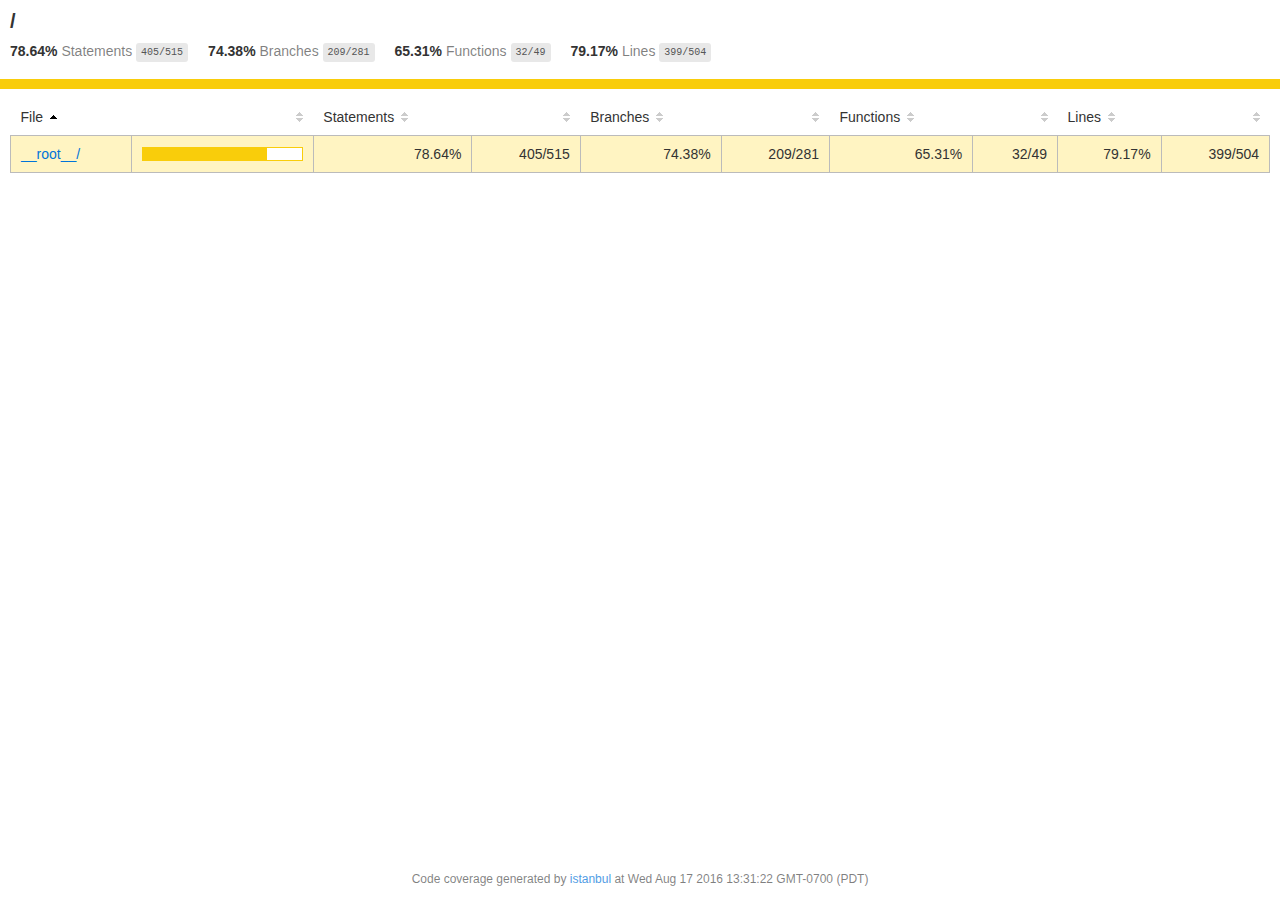
<file: node_modules/terraformer-wkt-parser/coverage/index.html>
<!doctype html>
<html lang="en">
<head>
    <title>Code coverage report for All files</title>
    <meta charset="utf-8" />
    <link rel="stylesheet" href="prettify.css" />
    <link rel="stylesheet" href="base.css" />
    <meta name="viewport" content="width=device-width, initial-scale=1">
    <style type='text/css'>
        .coverage-summary .sorter {
            background-image: url(sort-arrow-sprite.png);
        }
    </style>
</head>
<body>
<div class='wrapper'>
  <div class='pad1'>
    <h1>
      /
    </h1>
    <div class='clearfix'>
      <div class='fl pad1y space-right2'>
        <span class="strong">78.64% </span>
        <span class="quiet">Statements</span>
        <span class='fraction'>405/515</span>
      </div>
      <div class='fl pad1y space-right2'>
        <span class="strong">74.38% </span>
        <span class="quiet">Branches</span>
        <span class='fraction'>209/281</span>
      </div>
      <div class='fl pad1y space-right2'>
        <span class="strong">65.31% </span>
        <span class="quiet">Functions</span>
        <span class='fraction'>32/49</span>
      </div>
      <div class='fl pad1y space-right2'>
        <span class="strong">79.17% </span>
        <span class="quiet">Lines</span>
        <span class='fraction'>399/504</span>
      </div>
    </div>
  </div>
  <div class='status-line medium'></div>
<div class="pad1">
<table class="coverage-summary">
<thead>
<tr>
   <th data-col="file" data-fmt="html" data-html="true" class="file">File</th>
   <th data-col="pic" data-type="number" data-fmt="html" data-html="true" class="pic"></th>
   <th data-col="statements" data-type="number" data-fmt="pct" class="pct">Statements</th>
   <th data-col="statements_raw" data-type="number" data-fmt="html" class="abs"></th>
   <th data-col="branches" data-type="number" data-fmt="pct" class="pct">Branches</th>
   <th data-col="branches_raw" data-type="number" data-fmt="html" class="abs"></th>
   <th data-col="functions" data-type="number" data-fmt="pct" class="pct">Functions</th>
   <th data-col="functions_raw" data-type="number" data-fmt="html" class="abs"></th>
   <th data-col="lines" data-type="number" data-fmt="pct" class="pct">Lines</th>
   <th data-col="lines_raw" data-type="number" data-fmt="html" class="abs"></th>
</tr>
</thead>
<tbody><tr>
	<td class="file medium" data-value="__root__/"><a href="__root__/index.html">__root__/</a></td>
	<td data-value="78.64" class="pic medium"><div class="chart"><div class="cover-fill" style="width: 78%;"></div><div class="cover-empty" style="width:22%;"></div></div></td>
	<td data-value="78.64" class="pct medium">78.64%</td>
	<td data-value="515" class="abs medium">405/515</td>
	<td data-value="74.38" class="pct medium">74.38%</td>
	<td data-value="281" class="abs medium">209/281</td>
	<td data-value="65.31" class="pct medium">65.31%</td>
	<td data-value="49" class="abs medium">32/49</td>
	<td data-value="79.17" class="pct medium">79.17%</td>
	<td data-value="504" class="abs medium">399/504</td>
	</tr>

</tbody>
</table>
</div><div class='push'></div><!-- for sticky footer -->
</div><!-- /wrapper -->
<div class='footer quiet pad2 space-top1 center small'>
  Code coverage
  generated by <a href="http://istanbul-js.org/" target="_blank">istanbul</a> at Wed Aug 17 2016 13:31:22 GMT-0700 (PDT)
</div>
</div>
<script src="prettify.js"></script>
<script>
window.onload = function () {
        if (typeof prettyPrint === 'function') {
            prettyPrint();
        }
};
</script>
<script src="sorter.js"></script>
</body>
</html>
</file>
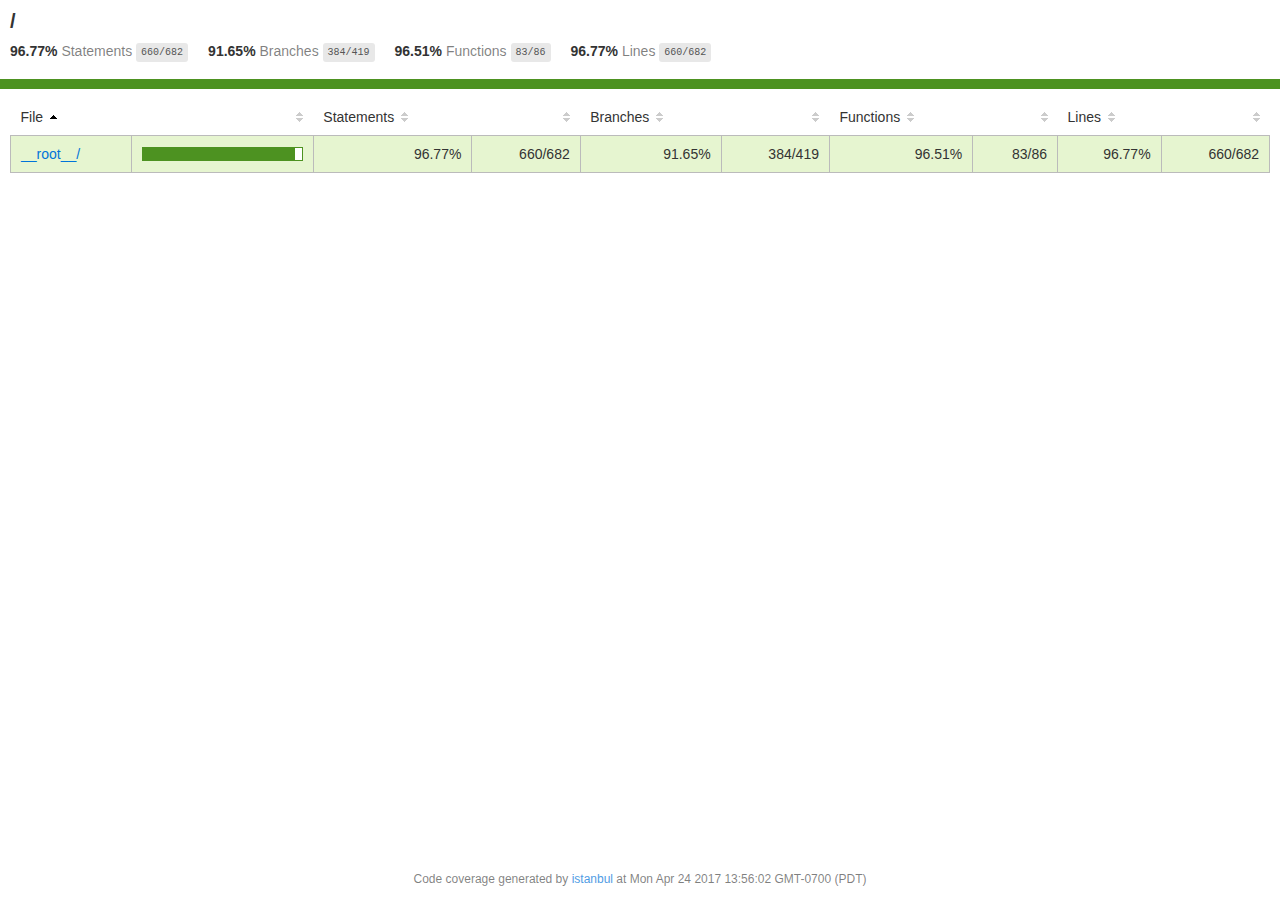
<file: node_modules/terraformer/.coverage/index.html>
<!doctype html>
<html lang="en">
<head>
    <title>Code coverage report for All files</title>
    <meta charset="utf-8" />
    <link rel="stylesheet" href="prettify.css" />
    <link rel="stylesheet" href="base.css" />
    <meta name="viewport" content="width=device-width, initial-scale=1">
    <style type='text/css'>
        .coverage-summary .sorter {
            background-image: url(sort-arrow-sprite.png);
        }
    </style>
</head>
<body>
<div class='wrapper'>
  <div class='pad1'>
    <h1>
      /
    </h1>
    <div class='clearfix'>
      <div class='fl pad1y space-right2'>
        <span class="strong">96.77% </span>
        <span class="quiet">Statements</span>
        <span class='fraction'>660/682</span>
      </div>
      <div class='fl pad1y space-right2'>
        <span class="strong">91.65% </span>
        <span class="quiet">Branches</span>
        <span class='fraction'>384/419</span>
      </div>
      <div class='fl pad1y space-right2'>
        <span class="strong">96.51% </span>
        <span class="quiet">Functions</span>
        <span class='fraction'>83/86</span>
      </div>
      <div class='fl pad1y space-right2'>
        <span class="strong">96.77% </span>
        <span class="quiet">Lines</span>
        <span class='fraction'>660/682</span>
      </div>
    </div>
  </div>
  <div class='status-line high'></div>
<div class="pad1">
<table class="coverage-summary">
<thead>
<tr>
   <th data-col="file" data-fmt="html" data-html="true" class="file">File</th>
   <th data-col="pic" data-type="number" data-fmt="html" data-html="true" class="pic"></th>
   <th data-col="statements" data-type="number" data-fmt="pct" class="pct">Statements</th>
   <th data-col="statements_raw" data-type="number" data-fmt="html" class="abs"></th>
   <th data-col="branches" data-type="number" data-fmt="pct" class="pct">Branches</th>
   <th data-col="branches_raw" data-type="number" data-fmt="html" class="abs"></th>
   <th data-col="functions" data-type="number" data-fmt="pct" class="pct">Functions</th>
   <th data-col="functions_raw" data-type="number" data-fmt="html" class="abs"></th>
   <th data-col="lines" data-type="number" data-fmt="pct" class="pct">Lines</th>
   <th data-col="lines_raw" data-type="number" data-fmt="html" class="abs"></th>
</tr>
</thead>
<tbody><tr>
	<td class="file high" data-value="__root__/"><a href="__root__/index.html">__root__/</a></td>
	<td data-value="96.77" class="pic high"><div class="chart"><div class="cover-fill" style="width: 96%;"></div><div class="cover-empty" style="width:4%;"></div></div></td>
	<td data-value="96.77" class="pct high">96.77%</td>
	<td data-value="682" class="abs high">660/682</td>
	<td data-value="91.65" class="pct high">91.65%</td>
	<td data-value="419" class="abs high">384/419</td>
	<td data-value="96.51" class="pct high">96.51%</td>
	<td data-value="86" class="abs high">83/86</td>
	<td data-value="96.77" class="pct high">96.77%</td>
	<td data-value="682" class="abs high">660/682</td>
	</tr>

</tbody>
</table>
</div><div class='push'></div><!-- for sticky footer -->
</div><!-- /wrapper -->
<div class='footer quiet pad2 space-top1 center small'>
  Code coverage
  generated by <a href="http://istanbul-js.org/" target="_blank">istanbul</a> at Mon Apr 24 2017 13:56:02 GMT-0700 (PDT)
</div>
</div>
<script src="prettify.js"></script>
<script>
window.onload = function () {
        if (typeof prettyPrint === 'function') {
            prettyPrint();
        }
};
</script>
<script src="sorter.js"></script>
</body>
</html>
</file>
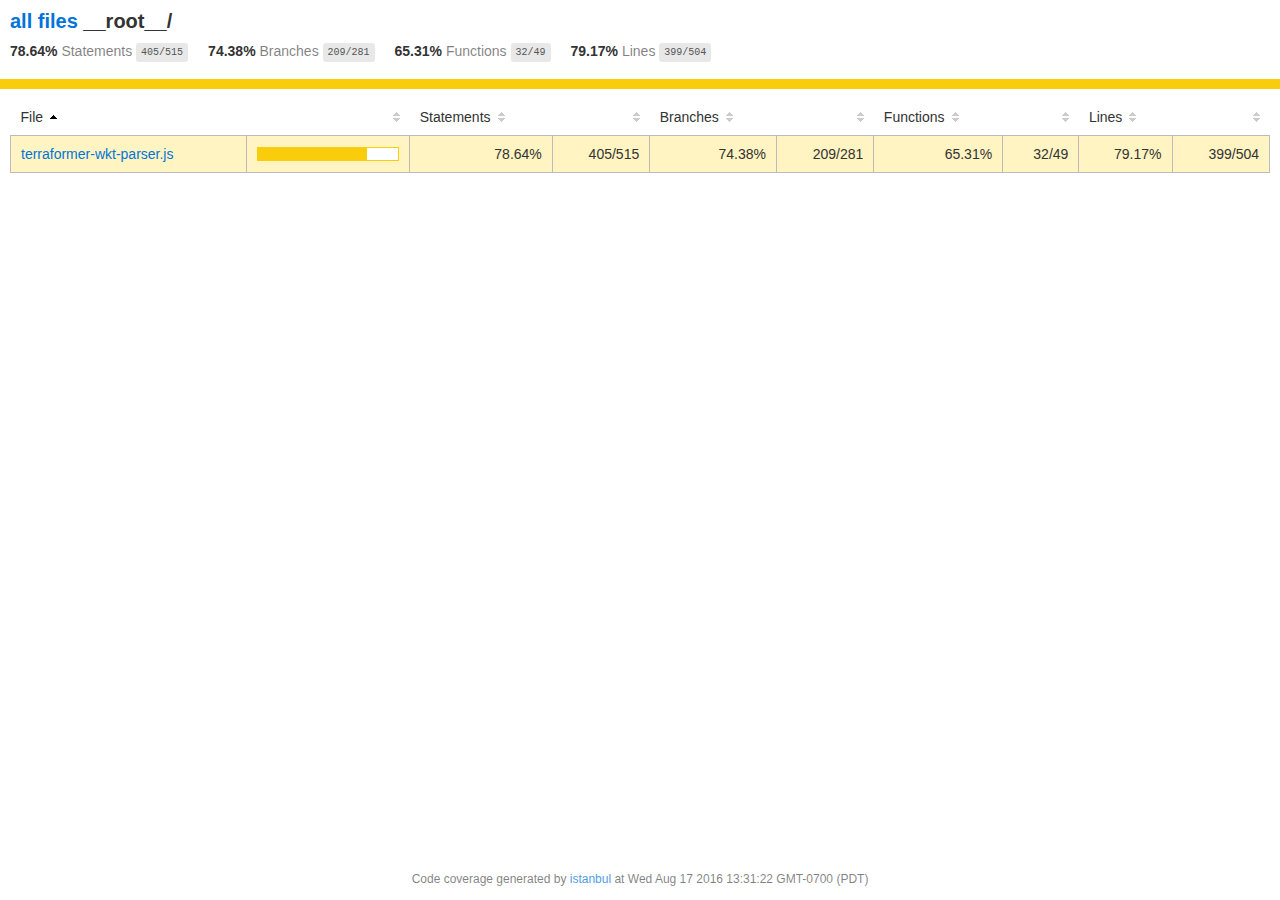
<file: node_modules/terraformer-wkt-parser/coverage/__root__/index.html>
<!doctype html>
<html lang="en">
<head>
    <title>Code coverage report for __root__/</title>
    <meta charset="utf-8" />
    <link rel="stylesheet" href="../prettify.css" />
    <link rel="stylesheet" href="../base.css" />
    <meta name="viewport" content="width=device-width, initial-scale=1">
    <style type='text/css'>
        .coverage-summary .sorter {
            background-image: url(../sort-arrow-sprite.png);
        }
    </style>
</head>
<body>
<div class='wrapper'>
  <div class='pad1'>
    <h1>
      <a href="../index.html">all files</a> __root__/
    </h1>
    <div class='clearfix'>
      <div class='fl pad1y space-right2'>
        <span class="strong">78.64% </span>
        <span class="quiet">Statements</span>
        <span class='fraction'>405/515</span>
      </div>
      <div class='fl pad1y space-right2'>
        <span class="strong">74.38% </span>
        <span class="quiet">Branches</span>
        <span class='fraction'>209/281</span>
      </div>
      <div class='fl pad1y space-right2'>
        <span class="strong">65.31% </span>
        <span class="quiet">Functions</span>
        <span class='fraction'>32/49</span>
      </div>
      <div class='fl pad1y space-right2'>
        <span class="strong">79.17% </span>
        <span class="quiet">Lines</span>
        <span class='fraction'>399/504</span>
      </div>
    </div>
  </div>
  <div class='status-line medium'></div>
<div class="pad1">
<table class="coverage-summary">
<thead>
<tr>
   <th data-col="file" data-fmt="html" data-html="true" class="file">File</th>
   <th data-col="pic" data-type="number" data-fmt="html" data-html="true" class="pic"></th>
   <th data-col="statements" data-type="number" data-fmt="pct" class="pct">Statements</th>
   <th data-col="statements_raw" data-type="number" data-fmt="html" class="abs"></th>
   <th data-col="branches" data-type="number" data-fmt="pct" class="pct">Branches</th>
   <th data-col="branches_raw" data-type="number" data-fmt="html" class="abs"></th>
   <th data-col="functions" data-type="number" data-fmt="pct" class="pct">Functions</th>
   <th data-col="functions_raw" data-type="number" data-fmt="html" class="abs"></th>
   <th data-col="lines" data-type="number" data-fmt="pct" class="pct">Lines</th>
   <th data-col="lines_raw" data-type="number" data-fmt="html" class="abs"></th>
</tr>
</thead>
<tbody><tr>
	<td class="file medium" data-value="terraformer-wkt-parser.js"><a href="terraformer-wkt-parser.js.html">terraformer-wkt-parser.js</a></td>
	<td data-value="78.64" class="pic medium"><div class="chart"><div class="cover-fill" style="width: 78%;"></div><div class="cover-empty" style="width:22%;"></div></div></td>
	<td data-value="78.64" class="pct medium">78.64%</td>
	<td data-value="515" class="abs medium">405/515</td>
	<td data-value="74.38" class="pct medium">74.38%</td>
	<td data-value="281" class="abs medium">209/281</td>
	<td data-value="65.31" class="pct medium">65.31%</td>
	<td data-value="49" class="abs medium">32/49</td>
	<td data-value="79.17" class="pct medium">79.17%</td>
	<td data-value="504" class="abs medium">399/504</td>
	</tr>

</tbody>
</table>
</div><div class='push'></div><!-- for sticky footer -->
</div><!-- /wrapper -->
<div class='footer quiet pad2 space-top1 center small'>
  Code coverage
  generated by <a href="http://istanbul-js.org/" target="_blank">istanbul</a> at Wed Aug 17 2016 13:31:22 GMT-0700 (PDT)
</div>
</div>
<script src="../prettify.js"></script>
<script>
window.onload = function () {
        if (typeof prettyPrint === 'function') {
            prettyPrint();
        }
};
</script>
<script src="../sorter.js"></script>
</body>
</html>
</file>
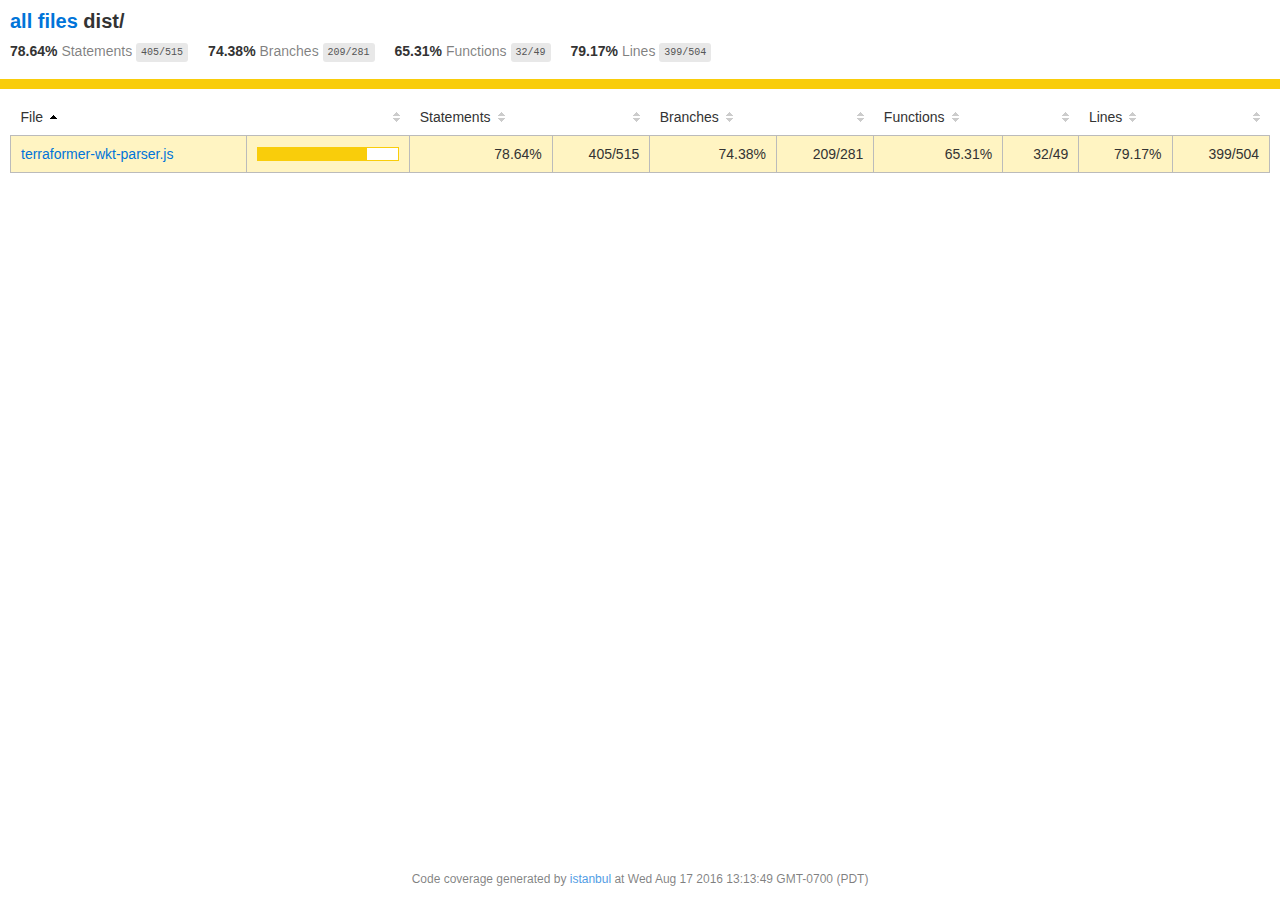
<file: node_modules/terraformer-wkt-parser/coverage/dist/index.html>
<!doctype html>
<html lang="en">
<head>
    <title>Code coverage report for dist/</title>
    <meta charset="utf-8" />
    <link rel="stylesheet" href="../prettify.css" />
    <link rel="stylesheet" href="../base.css" />
    <meta name="viewport" content="width=device-width, initial-scale=1">
    <style type='text/css'>
        .coverage-summary .sorter {
            background-image: url(../sort-arrow-sprite.png);
        }
    </style>
</head>
<body>
<div class='wrapper'>
  <div class='pad1'>
    <h1>
      <a href="../index.html">all files</a> dist/
    </h1>
    <div class='clearfix'>
      <div class='fl pad1y space-right2'>
        <span class="strong">78.64% </span>
        <span class="quiet">Statements</span>
        <span class='fraction'>405/515</span>
      </div>
      <div class='fl pad1y space-right2'>
        <span class="strong">74.38% </span>
        <span class="quiet">Branches</span>
        <span class='fraction'>209/281</span>
      </div>
      <div class='fl pad1y space-right2'>
        <span class="strong">65.31% </span>
        <span class="quiet">Functions</span>
        <span class='fraction'>32/49</span>
      </div>
      <div class='fl pad1y space-right2'>
        <span class="strong">79.17% </span>
        <span class="quiet">Lines</span>
        <span class='fraction'>399/504</span>
      </div>
    </div>
  </div>
  <div class='status-line medium'></div>
<div class="pad1">
<table class="coverage-summary">
<thead>
<tr>
   <th data-col="file" data-fmt="html" data-html="true" class="file">File</th>
   <th data-col="pic" data-type="number" data-fmt="html" data-html="true" class="pic"></th>
   <th data-col="statements" data-type="number" data-fmt="pct" class="pct">Statements</th>
   <th data-col="statements_raw" data-type="number" data-fmt="html" class="abs"></th>
   <th data-col="branches" data-type="number" data-fmt="pct" class="pct">Branches</th>
   <th data-col="branches_raw" data-type="number" data-fmt="html" class="abs"></th>
   <th data-col="functions" data-type="number" data-fmt="pct" class="pct">Functions</th>
   <th data-col="functions_raw" data-type="number" data-fmt="html" class="abs"></th>
   <th data-col="lines" data-type="number" data-fmt="pct" class="pct">Lines</th>
   <th data-col="lines_raw" data-type="number" data-fmt="html" class="abs"></th>
</tr>
</thead>
<tbody><tr>
	<td class="file medium" data-value="terraformer-wkt-parser.js"><a href="terraformer-wkt-parser.js.html">terraformer-wkt-parser.js</a></td>
	<td data-value="78.64" class="pic medium"><div class="chart"><div class="cover-fill" style="width: 78%;"></div><div class="cover-empty" style="width:22%;"></div></div></td>
	<td data-value="78.64" class="pct medium">78.64%</td>
	<td data-value="515" class="abs medium">405/515</td>
	<td data-value="74.38" class="pct medium">74.38%</td>
	<td data-value="281" class="abs medium">209/281</td>
	<td data-value="65.31" class="pct medium">65.31%</td>
	<td data-value="49" class="abs medium">32/49</td>
	<td data-value="79.17" class="pct medium">79.17%</td>
	<td data-value="504" class="abs medium">399/504</td>
	</tr>

</tbody>
</table>
</div><div class='push'></div><!-- for sticky footer -->
</div><!-- /wrapper -->
<div class='footer quiet pad2 space-top1 center small'>
  Code coverage
  generated by <a href="http://istanbul-js.org/" target="_blank">istanbul</a> at Wed Aug 17 2016 13:13:49 GMT-0700 (PDT)
</div>
</div>
<script src="../prettify.js"></script>
<script>
window.onload = function () {
        if (typeof prettyPrint === 'function') {
            prettyPrint();
        }
};
</script>
<script src="../sorter.js"></script>
</body>
</html>
</file>
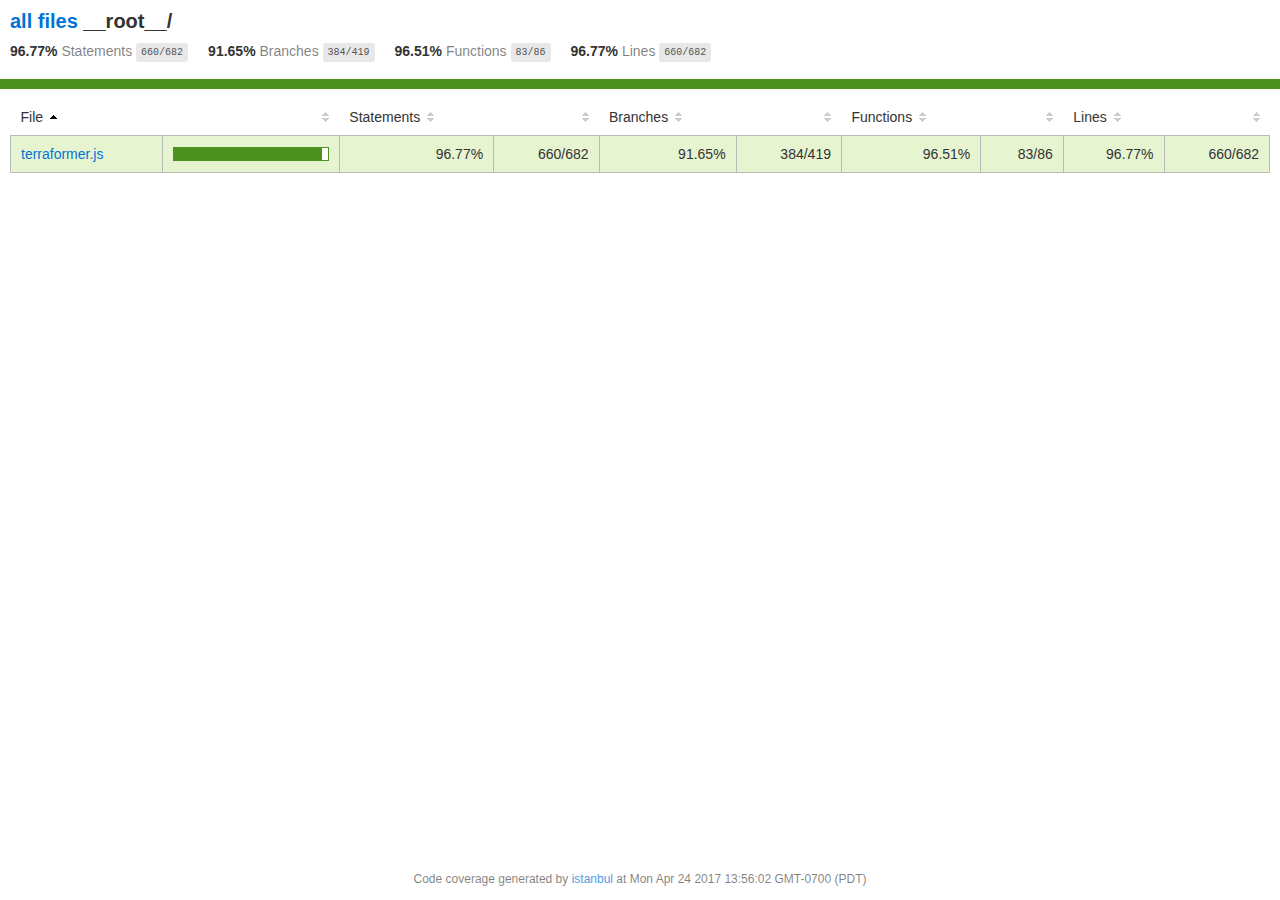
<file: node_modules/terraformer/.coverage/__root__/index.html>
<!doctype html>
<html lang="en">
<head>
    <title>Code coverage report for __root__/</title>
    <meta charset="utf-8" />
    <link rel="stylesheet" href="../prettify.css" />
    <link rel="stylesheet" href="../base.css" />
    <meta name="viewport" content="width=device-width, initial-scale=1">
    <style type='text/css'>
        .coverage-summary .sorter {
            background-image: url(../sort-arrow-sprite.png);
        }
    </style>
</head>
<body>
<div class='wrapper'>
  <div class='pad1'>
    <h1>
      <a href="../index.html">all files</a> __root__/
    </h1>
    <div class='clearfix'>
      <div class='fl pad1y space-right2'>
        <span class="strong">96.77% </span>
        <span class="quiet">Statements</span>
        <span class='fraction'>660/682</span>
      </div>
      <div class='fl pad1y space-right2'>
        <span class="strong">91.65% </span>
        <span class="quiet">Branches</span>
        <span class='fraction'>384/419</span>
      </div>
      <div class='fl pad1y space-right2'>
        <span class="strong">96.51% </span>
        <span class="quiet">Functions</span>
        <span class='fraction'>83/86</span>
      </div>
      <div class='fl pad1y space-right2'>
        <span class="strong">96.77% </span>
        <span class="quiet">Lines</span>
        <span class='fraction'>660/682</span>
      </div>
    </div>
  </div>
  <div class='status-line high'></div>
<div class="pad1">
<table class="coverage-summary">
<thead>
<tr>
   <th data-col="file" data-fmt="html" data-html="true" class="file">File</th>
   <th data-col="pic" data-type="number" data-fmt="html" data-html="true" class="pic"></th>
   <th data-col="statements" data-type="number" data-fmt="pct" class="pct">Statements</th>
   <th data-col="statements_raw" data-type="number" data-fmt="html" class="abs"></th>
   <th data-col="branches" data-type="number" data-fmt="pct" class="pct">Branches</th>
   <th data-col="branches_raw" data-type="number" data-fmt="html" class="abs"></th>
   <th data-col="functions" data-type="number" data-fmt="pct" class="pct">Functions</th>
   <th data-col="functions_raw" data-type="number" data-fmt="html" class="abs"></th>
   <th data-col="lines" data-type="number" data-fmt="pct" class="pct">Lines</th>
   <th data-col="lines_raw" data-type="number" data-fmt="html" class="abs"></th>
</tr>
</thead>
<tbody><tr>
	<td class="file high" data-value="terraformer.js"><a href="terraformer.js.html">terraformer.js</a></td>
	<td data-value="96.77" class="pic high"><div class="chart"><div class="cover-fill" style="width: 96%;"></div><div class="cover-empty" style="width:4%;"></div></div></td>
	<td data-value="96.77" class="pct high">96.77%</td>
	<td data-value="682" class="abs high">660/682</td>
	<td data-value="91.65" class="pct high">91.65%</td>
	<td data-value="419" class="abs high">384/419</td>
	<td data-value="96.51" class="pct high">96.51%</td>
	<td data-value="86" class="abs high">83/86</td>
	<td data-value="96.77" class="pct high">96.77%</td>
	<td data-value="682" class="abs high">660/682</td>
	</tr>

</tbody>
</table>
</div><div class='push'></div><!-- for sticky footer -->
</div><!-- /wrapper -->
<div class='footer quiet pad2 space-top1 center small'>
  Code coverage
  generated by <a href="http://istanbul-js.org/" target="_blank">istanbul</a> at Mon Apr 24 2017 13:56:02 GMT-0700 (PDT)
</div>
</div>
<script src="../prettify.js"></script>
<script>
window.onload = function () {
        if (typeof prettyPrint === 'function') {
            prettyPrint();
        }
};
</script>
<script src="../sorter.js"></script>
</body>
</html>
</file>
<file: node_modules/terraformer-wkt-parser/coverage/prettify.css>
.pln{color:#000}@media screen{.str{color:#080}.kwd{color:#008}.com{color:#800}.typ{color:#606}.lit{color:#066}.pun,.opn,.clo{color:#660}.tag{color:#008}.atn{color:#606}.atv{color:#080}.dec,.var{color:#606}.fun{color:red}}@media print,projection{.str{color:#060}.kwd{color:#006;font-weight:bold}.com{color:#600;font-style:italic}.typ{color:#404;font-weight:bold}.lit{color:#044}.pun,.opn,.clo{color:#440}.tag{color:#006;font-weight:bold}.atn{color:#404}.atv{color:#060}}pre.prettyprint{padding:2px;border:1px solid #888}ol.linenums{margin-top:0;margin-bottom:0}li.L0,li.L1,li.L2,li.L3,li.L5,li.L6,li.L7,li.L8{list-style-type:none}li.L1,li.L3,li.L5,li.L7,li.L9{background:#eee}
</file>
<file: node_modules/terraformer-wkt-parser/coverage/base.css>
body, html {
  margin:0; padding: 0;
  height: 100%;
}
body {
    font-family: Helvetica Neue, Helvetica, Arial;
    font-size: 14px;
    color:#333;
}
.small { font-size: 12px; }
*, *:after, *:before {
  -webkit-box-sizing:border-box;
     -moz-box-sizing:border-box;
          box-sizing:border-box;
  }
h1 { font-size: 20px; margin: 0;}
h2 { font-size: 14px; }
pre {
    font: 12px/1.4 Consolas, "Liberation Mono", Menlo, Courier, monospace;
    margin: 0;
    padding: 0;
    -moz-tab-size: 2;
    -o-tab-size:  2;
    tab-size: 2;
}
a { color:#0074D9; text-decoration:none; }
a:hover { text-decoration:underline; }
.strong { font-weight: bold; }
.space-top1 { padding: 10px 0 0 0; }
.pad2y { padding: 20px 0; }
.pad1y { padding: 10px 0; }
.pad2x { padding: 0 20px; }
.pad2 { padding: 20px; }
.pad1 { padding: 10px; }
.space-left2 { padding-left:55px; }
.space-right2 { padding-right:20px; }
.center { text-align:center; }
.clearfix { display:block; }
.clearfix:after {
  content:'';
  display:block;
  height:0;
  clear:both;
  visibility:hidden;
  }
.fl { float: left; }
@media only screen and (max-width:640px) {
  .col3 { width:100%; max-width:100%; }
  .hide-mobile { display:none!important; }
}

.quiet {
  color: #7f7f7f;
  color: rgba(0,0,0,0.5);
}
.quiet a { opacity: 0.7; }

.fraction {
  font-family: Consolas, 'Liberation Mono', Menlo, Courier, monospace;
  font-size: 10px;
  color: #555;
  background: #E8E8E8;
  padding: 4px 5px;
  border-radius: 3px;
  vertical-align: middle;
}

div.path a:link, div.path a:visited { color: #333; }
table.coverage {
  border-collapse: collapse;
  margin: 10px 0 0 0;
  padding: 0;
}

table.coverage td {
  margin: 0;
  padding: 0;
  vertical-align: top;
}
table.coverage td.line-count {
    text-align: right;
    padding: 0 5px 0 20px;
}
table.coverage td.line-coverage {
    text-align: right;
    padding-right: 10px;
    min-width:20px;
}

table.coverage td span.cline-any {
    display: inline-block;
    padding: 0 5px;
    width: 100%;
}
.missing-if-branch {
    display: inline-block;
    margin-right: 5px;
    border-radius: 3px;
    position: relative;
    padding: 0 4px;
    background: #333;
    color: yellow;
}

.skip-if-branch {
    display: none;
    margin-right: 10px;
    position: relative;
    padding: 0 4px;
    background: #ccc;
    color: white;
}
.missing-if-branch .typ, .skip-if-branch .typ {
    color: inherit !important;
}
.coverage-summary {
  border-collapse: collapse;
  width: 100%;
}
.coverage-summary tr { border-bottom: 1px solid #bbb; }
.keyline-all { border: 1px solid #ddd; }
.coverage-summary td, .coverage-summary th { padding: 10px; }
.coverage-summary tbody { border: 1px solid #bbb; }
.coverage-summary td { border-right: 1px solid #bbb; }
.coverage-summary td:last-child { border-right: none; }
.coverage-summary th {
  text-align: left;
  font-weight: normal;
  white-space: nowrap;
}
.coverage-summary th.file { border-right: none !important; }
.coverage-summary th.pct { }
.coverage-summary th.pic,
.coverage-summary th.abs,
.coverage-summary td.pct,
.coverage-summary td.abs { text-align: right; }
.coverage-summary td.file { white-space: nowrap;  }
.coverage-summary td.pic { min-width: 120px !important;  }
.coverage-summary tfoot td { }

.coverage-summary .sorter {
    height: 10px;
    width: 7px;
    display: inline-block;
    margin-left: 0.5em;
    background: url(sort-arrow-sprite.png) no-repeat scroll 0 0 transparent;
}
.coverage-summary .sorted .sorter {
    background-position: 0 -20px;
}
.coverage-summary .sorted-desc .sorter {
    background-position: 0 -10px;
}
.status-line {  height: 10px; }
/* dark red */
.red.solid, .status-line.low, .low .cover-fill { background:#C21F39 }
.low .chart { border:1px solid #C21F39 }
/* medium red */
.cstat-no, .fstat-no, .cbranch-no, .cbranch-no { background:#F6C6CE }
/* light red */
.low, .cline-no { background:#FCE1E5 }
/* light green */
.high, .cline-yes { background:rgb(230,245,208) }
/* medium green */
.cstat-yes { background:rgb(161,215,106) }
/* dark green */
.status-line.high, .high .cover-fill { background:rgb(77,146,33) }
.high .chart { border:1px solid rgb(77,146,33) }
/* dark yellow (gold) */
.medium .chart { border:1px solid #f9cd0b; }
.status-line.medium, .medium .cover-fill { background: #f9cd0b; }
/* light yellow */
.medium { background: #fff4c2; }
/* light gray */
span.cline-neutral { background: #eaeaea; }

.cbranch-no { background:  yellow !important; color: #111; }

.cstat-skip { background: #ddd; color: #111; }
.fstat-skip { background: #ddd; color: #111 !important; }
.cbranch-skip { background: #ddd !important; color: #111; }


.cover-fill, .cover-empty {
  display:inline-block;
  height: 12px;
}
.chart {
  line-height: 0;
}
.cover-empty {
    background: white;
}
.cover-full {
    border-right: none !important;
}
pre.prettyprint {
    border: none !important;
    padding: 0 !important;
    margin: 0 !important;
}
.com { color: #999 !important; }
.ignore-none { color: #999; font-weight: normal; }

.wrapper {
  min-height: 100%;
  height: auto !important;
  height: 100%;
  margin: 0 auto -48px;
}
.footer, .push {
  height: 48px;
}
</file>
<file: node_modules/terraformer/.coverage/prettify.css>
.pln{color:#000}@media screen{.str{color:#080}.kwd{color:#008}.com{color:#800}.typ{color:#606}.lit{color:#066}.pun,.opn,.clo{color:#660}.tag{color:#008}.atn{color:#606}.atv{color:#080}.dec,.var{color:#606}.fun{color:red}}@media print,projection{.str{color:#060}.kwd{color:#006;font-weight:bold}.com{color:#600;font-style:italic}.typ{color:#404;font-weight:bold}.lit{color:#044}.pun,.opn,.clo{color:#440}.tag{color:#006;font-weight:bold}.atn{color:#404}.atv{color:#060}}pre.prettyprint{padding:2px;border:1px solid #888}ol.linenums{margin-top:0;margin-bottom:0}li.L0,li.L1,li.L2,li.L3,li.L5,li.L6,li.L7,li.L8{list-style-type:none}li.L1,li.L3,li.L5,li.L7,li.L9{background:#eee}
</file>
<file: node_modules/terraformer/.coverage/base.css>
body, html {
  margin:0; padding: 0;
  height: 100%;
}
body {
    font-family: Helvetica Neue, Helvetica, Arial;
    font-size: 14px;
    color:#333;
}
.small { font-size: 12px; }
*, *:after, *:before {
  -webkit-box-sizing:border-box;
     -moz-box-sizing:border-box;
          box-sizing:border-box;
  }
h1 { font-size: 20px; margin: 0;}
h2 { font-size: 14px; }
pre {
    font: 12px/1.4 Consolas, "Liberation Mono", Menlo, Courier, monospace;
    margin: 0;
    padding: 0;
    -moz-tab-size: 2;
    -o-tab-size:  2;
    tab-size: 2;
}
a { color:#0074D9; text-decoration:none; }
a:hover { text-decoration:underline; }
.strong { font-weight: bold; }
.space-top1 { padding: 10px 0 0 0; }
.pad2y { padding: 20px 0; }
.pad1y { padding: 10px 0; }
.pad2x { padding: 0 20px; }
.pad2 { padding: 20px; }
.pad1 { padding: 10px; }
.space-left2 { padding-left:55px; }
.space-right2 { padding-right:20px; }
.center { text-align:center; }
.clearfix { display:block; }
.clearfix:after {
  content:'';
  display:block;
  height:0;
  clear:both;
  visibility:hidden;
  }
.fl { float: left; }
@media only screen and (max-width:640px) {
  .col3 { width:100%; max-width:100%; }
  .hide-mobile { display:none!important; }
}

.quiet {
  color: #7f7f7f;
  color: rgba(0,0,0,0.5);
}
.quiet a { opacity: 0.7; }

.fraction {
  font-family: Consolas, 'Liberation Mono', Menlo, Courier, monospace;
  font-size: 10px;
  color: #555;
  background: #E8E8E8;
  padding: 4px 5px;
  border-radius: 3px;
  vertical-align: middle;
}

div.path a:link, div.path a:visited { color: #333; }
table.coverage {
  border-collapse: collapse;
  margin: 10px 0 0 0;
  padding: 0;
}

table.coverage td {
  margin: 0;
  padding: 0;
  vertical-align: top;
}
table.coverage td.line-count {
    text-align: right;
    padding: 0 5px 0 20px;
}
table.coverage td.line-coverage {
    text-align: right;
    padding-right: 10px;
    min-width:20px;
}

table.coverage td span.cline-any {
    display: inline-block;
    padding: 0 5px;
    width: 100%;
}
.missing-if-branch {
    display: inline-block;
    margin-right: 5px;
    border-radius: 3px;
    position: relative;
    padding: 0 4px;
    background: #333;
    color: yellow;
}

.skip-if-branch {
    display: none;
    margin-right: 10px;
    position: relative;
    padding: 0 4px;
    background: #ccc;
    color: white;
}
.missing-if-branch .typ, .skip-if-branch .typ {
    color: inherit !important;
}
.coverage-summary {
  border-collapse: collapse;
  width: 100%;
}
.coverage-summary tr { border-bottom: 1px solid #bbb; }
.keyline-all { border: 1px solid #ddd; }
.coverage-summary td, .coverage-summary th { padding: 10px; }
.coverage-summary tbody { border: 1px solid #bbb; }
.coverage-summary td { border-right: 1px solid #bbb; }
.coverage-summary td:last-child { border-right: none; }
.coverage-summary th {
  text-align: left;
  font-weight: normal;
  white-space: nowrap;
}
.coverage-summary th.file { border-right: none !important; }
.coverage-summary th.pct { }
.coverage-summary th.pic,
.coverage-summary th.abs,
.coverage-summary td.pct,
.coverage-summary td.abs { text-align: right; }
.coverage-summary td.file { white-space: nowrap;  }
.coverage-summary td.pic { min-width: 120px !important;  }
.coverage-summary tfoot td { }

.coverage-summary .sorter {
    height: 10px;
    width: 7px;
    display: inline-block;
    margin-left: 0.5em;
    background: url(sort-arrow-sprite.png) no-repeat scroll 0 0 transparent;
}
.coverage-summary .sorted .sorter {
    background-position: 0 -20px;
}
.coverage-summary .sorted-desc .sorter {
    background-position: 0 -10px;
}
.status-line {  height: 10px; }
/* dark red */
.red.solid, .status-line.low, .low .cover-fill { background:#C21F39 }
.low .chart { border:1px solid #C21F39 }
/* medium red */
.cstat-no, .fstat-no, .cbranch-no, .cbranch-no { background:#F6C6CE }
/* light red */
.low, .cline-no { background:#FCE1E5 }
/* light green */
.high, .cline-yes { background:rgb(230,245,208) }
/* medium green */
.cstat-yes { background:rgb(161,215,106) }
/* dark green */
.status-line.high, .high .cover-fill { background:rgb(77,146,33) }
.high .chart { border:1px solid rgb(77,146,33) }
/* dark yellow (gold) */
.medium .chart { border:1px solid #f9cd0b; }
.status-line.medium, .medium .cover-fill { background: #f9cd0b; }
/* light yellow */
.medium { background: #fff4c2; }
/* light gray */
span.cline-neutral { background: #eaeaea; }

.cbranch-no { background:  yellow !important; color: #111; }

.cstat-skip { background: #ddd; color: #111; }
.fstat-skip { background: #ddd; color: #111 !important; }
.cbranch-skip { background: #ddd !important; color: #111; }


.cover-fill, .cover-empty {
  display:inline-block;
  height: 12px;
}
.chart {
  line-height: 0;
}
.cover-empty {
    background: white;
}
.cover-full {
    border-right: none !important;
}
pre.prettyprint {
    border: none !important;
    padding: 0 !important;
    margin: 0 !important;
}
.com { color: #999 !important; }
.ignore-none { color: #999; font-weight: normal; }

.wrapper {
  min-height: 100%;
  height: auto !important;
  height: 100%;
  margin: 0 auto -48px;
}
.footer, .push {
  height: 48px;
}
</file>
